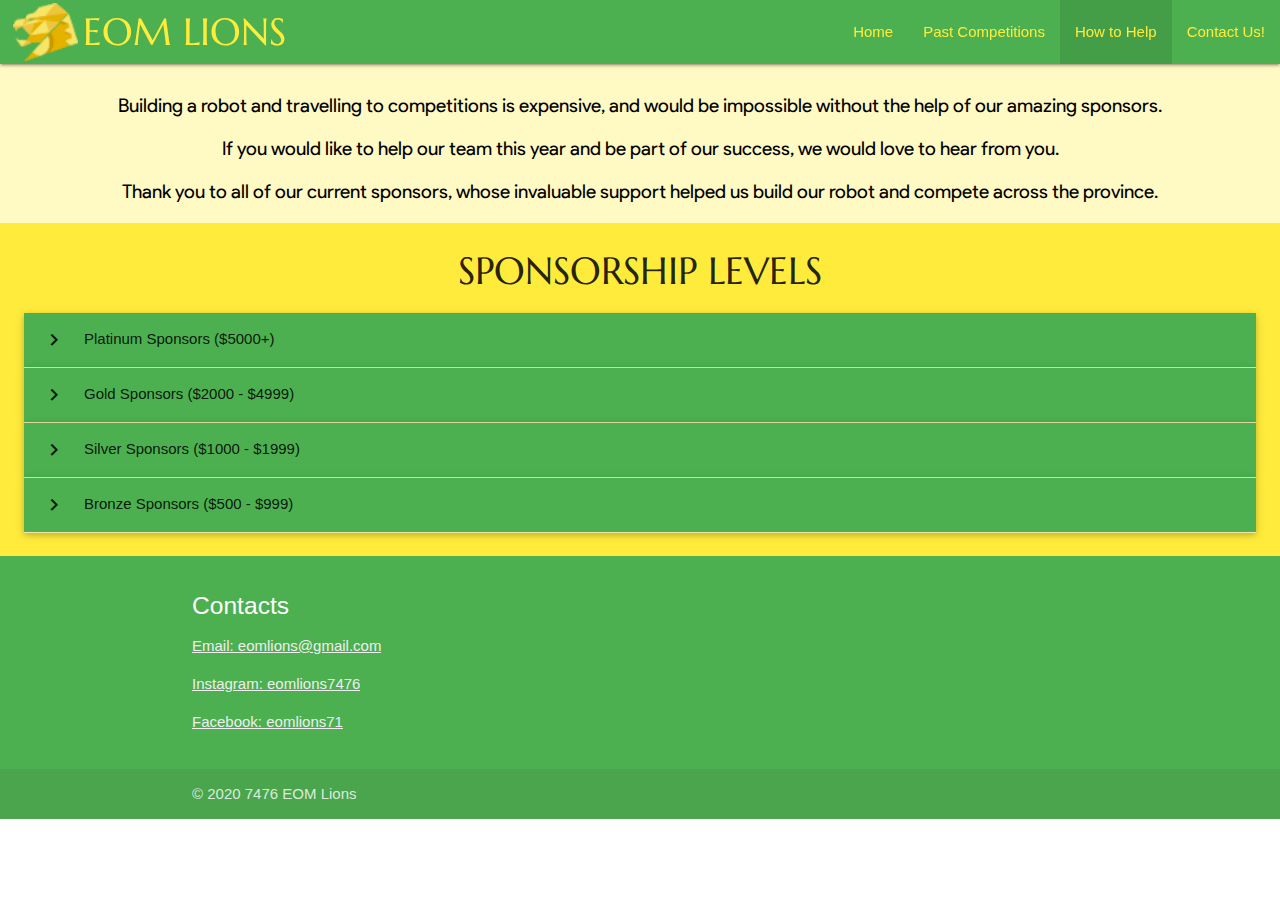
<file: help.html>
<!doctype html>
<head>
    <meta charset="utf-8">
    <meta name="viewport" content="width=device-width, initial-scale=1, shrink-to-fit=no">
    <link rel="icon" href="static/images/7476LionsGold.png">
    <title>7476 EOM Lions</title>
    <link href="https://fonts.googleapis.com/icon?family=Material+Icons" rel="stylesheet">
    <link type="text/css" rel="stylesheet" href="static/css/general.css">
    <link type="text/css" rel="stylesheet" href="static/css/navbar.css">
    <link type="text/css" rel="stylesheet" href="static/css/carousel.css">
    <link type="text/css" rel="stylesheet" href="static/css/help.css">
    <link type="text/css" rel="stylesheet" href="static/css/collapsible.css">
    <link type="text/css" rel="stylesheet" href="static/css/materialize.css"  media="screen,projection">
    <link type="text/css" rel="stylesheet" href="static/css/bootstrap.css">
</head>

<body>
    <div class="yellow">
        <!-- Main Navbar -->
        <div class="navbar-fixed">
            <nav class="green">
                <div class="nav-wrapper">
                    <a href="index.html" class="brand-logo yellow-text">
                        <img id="logo" src="static/images/7476LionsGold.png">
                        <label class="section-header yellow-text brand-name">EOM LIONS</label>
                    </a>
                    <a href="#" data-target="mobile-demo" class="sidenav-trigger"><i class="material-icons">menu</i></a>
                    <ul id="nav-mobile" class="right hide-on-med-and-down">
                        <li><a href="index.html" class="yellow-text">Home</a></li>
                        <li><a href="performance.html" class="yellow-text">Past Competitions</a></li>
                        <li class="active"><a class="yellow-text">How to Help</a></li>
                        <li><a href="#contact" class="yellow-text">Contact Us!</a></li>
                    </ul>
                </div>
            </nav>
        </div>
        <!--Mobile Navbar-->
        <ul class="sidenav green" id="mobile-demo">
            <li><a href="index.html" class="yellow-text">Home</a></li>
            <li><a href="performance.html" class="yellow-text">Past Competitions</a></li>
            <li class="active"><a class="yellow-text">How to Help</a></li>
            <li><a class='dropdown-trigger btn nav-dropdown-trigger green yellow-text' data-target='contact-dropdown'>Contact us!</a>
            <ul id='contact-dropdown' class='dropdown-content green'>
                <li><a class="yellow-text" href="mailto:eomlions@gmail.com?Subject=Contact%207476&Body=Hi EOM Lions!">Email</a></li>
                <li><a class="yellow-text" href="https://www.instagram.com/eomlions7476/">Instagram</a></li>
                <li><a class="yellow-text" href="#https://www.facebook.com/eom.lions.71">Facebook</a></li>
            </ul>
            </li>
            <img id="George" class="responsive-img" src="static/images/George.jpg">
        </ul>
        
        <div class="section yellow lighten-4">
            <label class="body-text sponsors-text">Building a robot and travelling to competitions is expensive, and would be impossible without the help of our amazing sponsors.</label>
            <label class="body-text sponsors-text">If you would like to help our team this year and be part of our success, we would love to hear from you.</label>
            <label class="sponsors-text body-text">Thank you to all of our current sponsors, whose invaluable support helped us build our robot and compete across the province.</label>
        </div>

        <div class="section yellow">
            <h6 class="section-header">SPONSORSHIP LEVELS</h6>
        </div>
        <ul class="collapsible popout sponsor-collapsible" style="display: inline;">
            <li>
                <div class="collapsible-header green"><i class="material-icons">keyboard_arrow_right</i>Platinum Sponsors ($5000+)</div>
                <div class="collapsible-body yellow lighten-4">
                    <div class="valign-wrapper" style="overflow: auto;">
                        <ul class="left-align">
                            <li>- X-large logo displayed on robot</li>
                            <li>- Name, logo and company website link on website</li>
                            <li>- Name on team merchandise (Large)</li>
                            <li>- Name included in team introduction</li>
                            <li>- Name and logo on Sponsor Board at competitions (Large)</li>
                            <li>- Name and logo displayed at outreach events</li>
                        </ul>
                        <img src="static/images/Platinum_Sponsors.png" style="width: 50%; height: auto; float: right;">
                    </div>
                    <a href="mailto:eomlions@gmail.com?Subject=Platinum Sponsorship " class="waves-effect waves-light btn btn-large yellow black-text"> Become a Platinum Sponsor!</a>
                </div>
            </li>
            <li>
                <div class="collapsible-header green"><i class="material-icons">keyboard_arrow_right</i>Gold Sponsors ($2000 - $4999)</div>
                <div class="collapsible-body yellow lighten-4">
                    <div class="valign-wrapper" style="overflow: auto;">
                        <ul class="left-align">
                            <li>- Large logo displayed on robot</li>
                            <li>- Name and logo on website</li>
                            <li>- Name on team merchandise (Medium)</li>
                            <li>- Name and logo on Sponsor Board at competitions</li>
                            <li>- Name and logo displayed at outreach events</li>
                        </ul>
                        <img src="static/images/Gold_Sponsors.png" style="width: 50%; height: auto; float: right;">
                    </div>
                    <a href="mailto:eomlions@gmail.com?Subject=Gold Sponsorship " class="waves-effect waves-light btn btn-large yellow black-text"> Become a Gold Sponsor!</a>
                </div>
            </li>
            <li>
                <div class="collapsible-header green"><i class="material-icons">keyboard_arrow_right</i>Silver Sponsors ($1000 - $1999)</div>
                <div class="collapsible-body yellow lighten-4">
                    <div class="valign-wrapper" style="overflow: auto;">
                        <ul class="left-align">
                            <li>- Name or logo displayed on robot</li>
                            <li>- Logo displayed on website</li>
                            <li>- Name on Sponsor Board at competitions</li>
                        </ul>
                        <img src="static/images/Silver_Sponsors.png" style="width: 50%; height: auto; float: right;">
                    </div>
                    <a href="mailto:eomlions@gmail.com?Subject=Silver Sponsorship " class="waves-effect waves-light btn btn-large yellow black-text"> Become a Silver Sponsor!</a>
                </div>
            </li>
            <li>
                <div class="collapsible-header green"><i class="material-icons">keyboard_arrow_right</i>Bronze Sponsors ($500 - $999)</div>
                <div class="collapsible-body yellow lighten-4">
                    <div class="valign-wrapper" style="overflow: auto;">
                        <ul class="left-align">
                            <li>- Name or logo displayed on robot</li>
                            <li>- Name displayed on website</li>
                            <li>- Name on Sponsor Board at competitions</li>
                            
                        </ul>
                        <img src="static/images/Bronze_Sponsors.png" style="width: 50%; height: auto; float: right;">
                    </div>
                    <a href="mailto:eomlions@gmail.com?Subject=Bronze Sponsorship " class="waves-effect waves-light btn btn-large yellow black-text"> Become a Bronze Sponsor!</a>
                </div>
            </li>
        </ul>
        <footer class="page-footer green
        " id="contact">
            <div class="container">
                <div class="row">
                    <h5 class="white-text">Contacts</h5>
                    <ul>
                        <p><li><a class="footer-links waves-effect waves-light grey-text text-lighten-3" href="mailto:eomlions@gmail.com?Subject=Sponsorship&Body=Hi EOM Lions!">Email: eomlions@gmail.com</a></li></p>
                        <p><li><a class="footer-links waves-effect waves-light grey-text text-lighten-3" target="_blank" href="https://www.instagram.com/eomlions7476/">Instagram: eomlions7476</a></li></p>
                        <p><li><a class="footer-links waves-effect waves-light grey-text text-lighten-3" target="_blank" href="https://www.facebook.com/eom.lions.71">Facebook: eomlions71</a></li></p>
                    </ul>
                </div>
            </div>
            <div class="footer-copyright">
                <div class="container">
                © 2020 7476 EOM Lions
                </div>
            </div>
        </footer>
    </div>

    <!--Scripts-->
    <script src="https://code.jquery.com/jquery-3.4.1.slim.min.js" integrity="sha384-J6qa4849blE2+poT4WnyKhv5vZF5SrPo0iEjwBvKU7imGFAV0wwj1yYfoRSJoZ+n" crossorigin="anonymous"></script>
    <script src="https://cdn.jsdelivr.net/npm/popper.js@1.16.0/dist/umd/popper.min.js" integrity="sha384-Q6E9RHvbIyZFJoft+2mJbHaEWldlvI9IOYy5n3zV9zzTtmI3UksdQRVvoxMfooAo" crossorigin="anonymous"></script>
    <script type="text/javascript" src="static/js/materialize.js"></script>
    <script type="text/javascript" src="static/js/init.js"></script>
    <script type="text/javascript" src="static/js/bootstrap.js"></script>
</body>
</file>
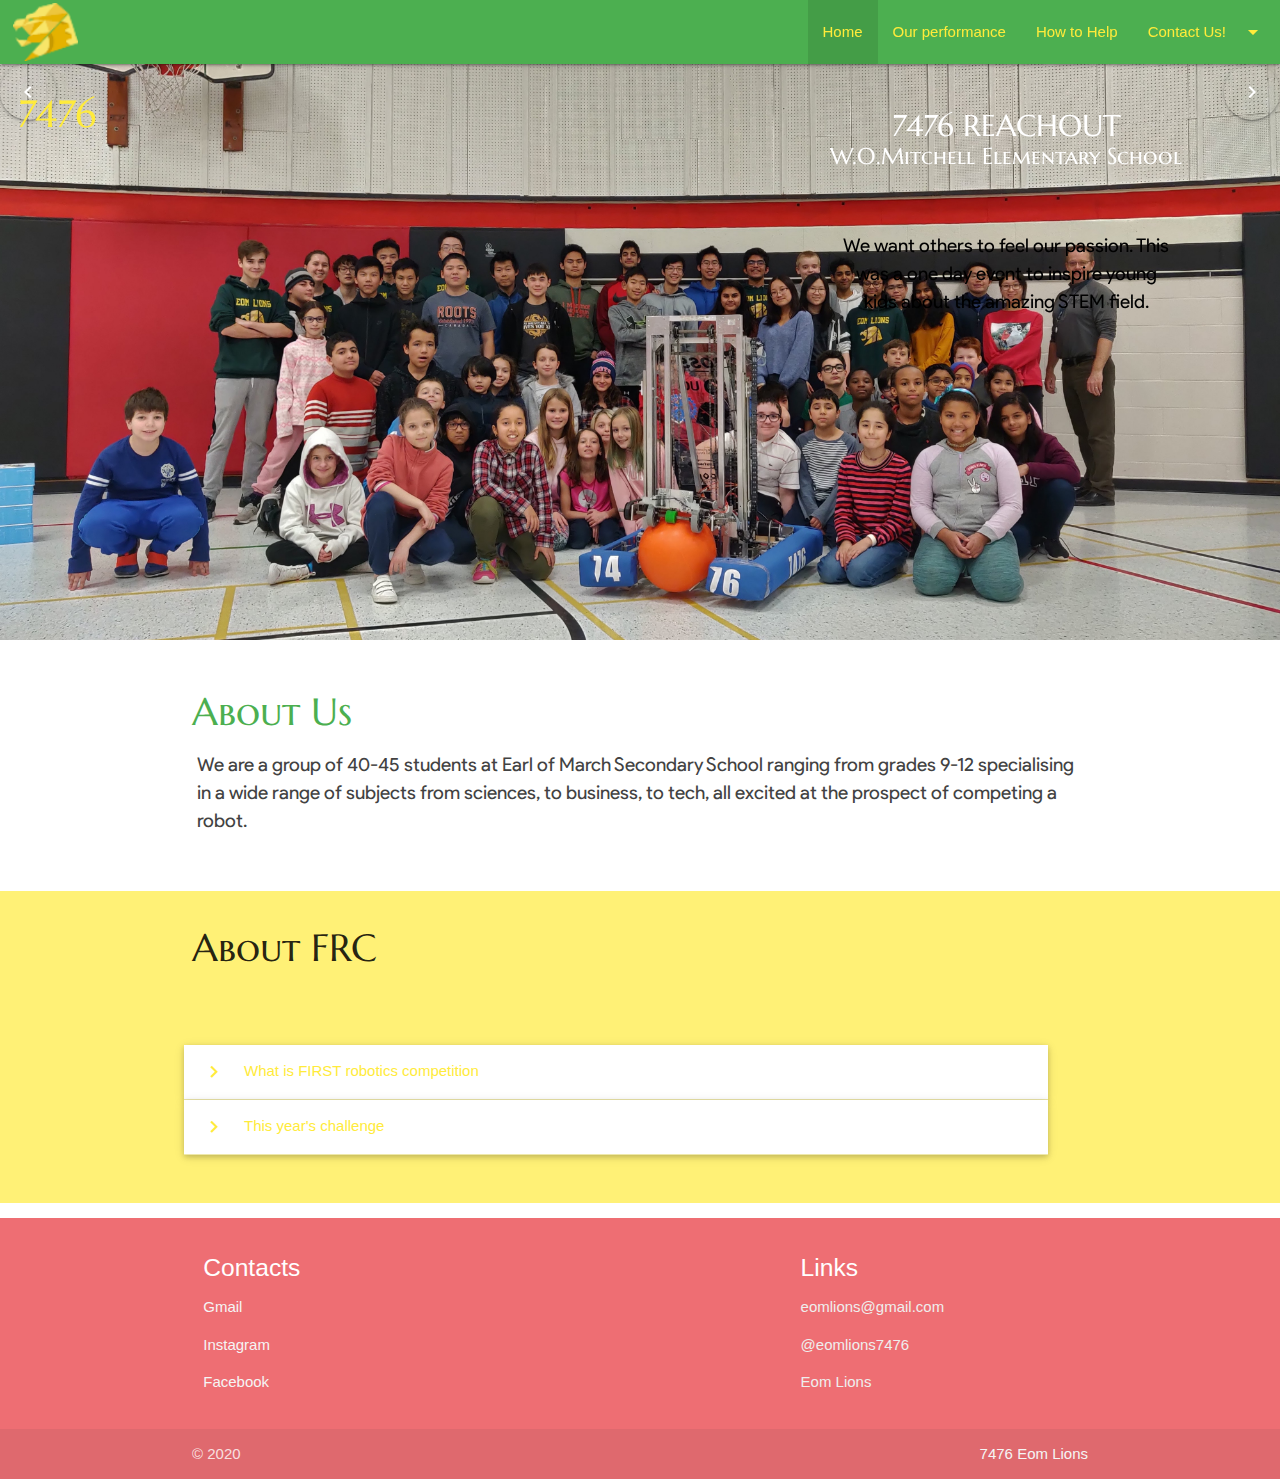
<file: home.html>
<!DOCTYPE html>
<head>
    <title>7476 EOM Lions</title>
    <link href="https://fonts.googleapis.com/icon?family=Material+Icons" rel="stylesheet">
    <link type="text/css" rel="stylesheet" href="static/css/materialize.min.css"  media="screen,projection">
    <link type="text/css" rel="stylesheet" href="static/css/general.css">
    <link type="text/css" rel="stylesheet" href="static/css/navbar.css">
    <link type="text/css" rel="stylesheet" href="static/css/carousel.css">
    <link type="text/css" rel="stylesheet" href="static/css/collapsible.css">
</head>

<body onload="startAutoslide()">
    <div>
        <!-- Dropdown Structure -->
        <ul id="contact-dropdown" class="dropdown-content">
            <li class="green"><a target="_blank" href="https://www.instagram.com/eomlions7476/" class="yellow-text">Instagram</a></li>
            <li class="green"><a href="email.html" class="yellow-text">Email</a></li>
        </ul>
        <!-- Main Navbar -->
        <div class="navbar-fixed">
            <nav class="green">
                <div class="nav-wrapper">
                    <a href="home.html" class="brand-logo yellow-text">
                        <img id="logo" src="static/images/7476LionsGold.png">
                        <div id="name-wrapper">
                            <label class="section-header yellow-text brand-name">7476</label>
                        </div>
                    </a>
                    <a href="#" data-target="mobile-demo" class="sidenav-trigger"><i class="material-icons">menu</i></a>
                    <ul id="nav-mobile" class="right hide-on-med-and-down">
                        <li class="active"><a class="yellow-text">Home</a></li>
                        <li><a href="performance.html" class="yellow-text">Our performance</a></li>
                        <li><a href="help.html" class="yellow-text">How to Help</a></li>
                        <li><a class="dropdown-trigger yellow-text nav-dropdown-trigger" data-target="contact-dropdown">Contact Us!<i class="material-icons right">arrow_drop_down</i></a></li>
                    </ul>
                </div>
            </nav>
        </div>
        <!--Mobile Navbar-->
        <ul class="sidenav" id="mobile-demo">
            <li><a>Home</a></li>
            <li><a href="performance.html">Our performance</a></li>
            <li><a href="help.html">How to Help</a></li>
            <li><a href="contact.html">Contact Us!</a></li>
        </ul>

        <!--Slideshow-->
        <div class="carousel carousel-slider">
            <div class="left valign-wrapper sliders">
                <a id="left-slider" class="btn-floating btn-large btn-sliders waves-effect waves-light N/A transparent" onclick="slide(-1)"><i class="material-icons">chevron_left</i></a>
            </div>
            <div class="right valign-wrapper sliders">
                <a id="right-slider" class="btn-floating btn-large btn-sliders waves-effect waves-light N/A transparent" onclick="slide(1)"><i class="material-icons">chevron_right</i></a>
            </div>
            <div class="carousel-item select-disable" data-index="0">
                <img src="static/images/slide1.jpg">
                <div class="staggered-list right-staggered-list">
                    <ul class="valign-wrapper">
                        <div>
                            <li class="caption-title"><div class="valign-wrapper text-wrapper"><p class="title-text">7476 REACHOUT</p></div></li>
                        </div>
                        <div>
                            <li class="caption-subject"><div class="valign-wrapper text-wrapper"><p class="subject-text">W.O.Mitchell Elementary School</p></div></li>
                        </div>
                        <div>
                            <li class="caption-body"><div class="valign-wrapper text-wrapper"><p class="body-text">We want others to feel our passion. This was a one day event to inspire young kids about the amazing STEM field.</p></div></li>
                        </div>
                    </ul>
                </div>
            </div>
            <div class="carousel-item select-disable" data-index="1">
                <img src="static/images/slide2.jpg">
                <div class="staggered-list right-staggered-list">
                    <ul class="valign-wrapper">
                        <div>
                            <li class="caption-title"><div class="valign-wrapper text-wrapper"><p class="title-text">Working Away!</p></div></li>
                        </div>
                        <div>
                            <li class="caption-subject"><div class="valign-wrapper text-wrapper"><p class="subject-text">Featuring the vision team</p></div></li>
                        </div>
                        <div>
                            <li class="caption-body"><div class="valign-wrapper text-wrapper"><p class="body-text">Our passionate team is making great progress on the robot! This is our vision team working with a limelight.</p></div></li>
                        </div>
                    </ul>
                </div>
            </div>
            <div class="carousel-item" data-index="2">
                <img src="static/images/slide3.jpg">
                <div class="staggered-list right-staggered-list">
                    <ul class="valign-wrapper">
                        <div>
                            <li class="caption-title"><div class="valign-wrapper text-wrapper"><p class="title-text">Rookie of the year 2019!</p></div></li>
                        </div>
                        <div>
                            <li class="caption-subject"><div class="valign-wrapper text-wrapper"><p class="subject-text">North Bay District Event</p></div></li>
                        </div>
                        <div>
                            <li class="caption-body"><div class="valign-wrapper text-wrapper"><p class="body-text">We are proud of making provincials last year and we are aiming for no less this year!</p></div></li>
                        </div>
                    </ul>
                </div>
            </div>
        </div>
        <div class="section white">
            <div class="row container">
                <h2 class="header section-header green-text">About Us</h2>
                <p class="grey-text text-darken-3 lighten-3 body-text">We are a group of 40-45 students at Earl of March Secondary School ranging from grades 9-12 specialising in a wide range of subjects from sciences, to business, to tech, all excited at the prospect of competing a robot.</p>
            </div>
        </div>
        <div class="yellow lighten-2 center-align">
            <div class="container center-align valign-wrapper">
                <h2 class="header section-header">About FRC</h2>
            </div>
            <div style="width: 75%; margin: auto;">
                <ul class="collapsible popout">
                    <li>
                        <div class="collapsible-header yellow-text"><i class="material-icons">keyboard_arrow_right</i>What is FIRST robotics competition</div>
                        <div class="collapsible-body center-align"><iframe src="https://www.youtube.com/embed/wSA6InzFAZE" allowfullscreen></iframe></div>
                    </li>
                    <li>
                        <div class="collapsible-header yellow-text"><i class="material-icons">keyboard_arrow_right</i>This year's challenge</div>
                        <div class="collapsible-body center-align"><iframe src="https://www.youtube.com/embed/gmiYWTmFRVE" allowfullscreen></iframe></div>
                    </li>
                </ul>
            </div>
        </div>
         <footer class="page-footer">
            <div class="container">
              <div class="row">
                <div class="col l6 s12">
                  <h5 class="white-text">Contacts</h5>
                  <p class="grey-text text-lighten-4">Gmail</p>
                  <p class="grey-text text-lighten-4">Instagram</p>
                  <p class="grey-text text-lighten-4">Facebook</p>
                </div>
                <div class="col l4 offset-l2 s12">
                  <h5 class="white-text">Links</h5>
                  <ul>
                    <p><li><a class="grey-text text-lighten-3" href="mailto:fredliu876@gmail.com?Subject=Contact%207476&Body=Hi EOM Lions!">eomlions@gmail.com</a></li></p>
                    <p><li><a class="grey-text text-lighten-3" href="https://www.instagram.com/eomlions7476/">@eomlions7476</a></li></p>
                    <p><li><a class="grey-text text-lighten-3" href="https://www.facebook.com/eom.lions.71">Eom Lions</a></li></p>
                  </ul>
                </div>
              </div>
            </div>
            <div class="footer-copyright">
              <div class="container">
              © 2020 
              <a class="grey-text text-lighten-4 right" href="#!">7476 Eom Lions</a>
              </div>
            </div>
          </footer>
    </div>
    
    <!--Scripts-->
    <script type="text/javascript" src="static/js/materialize.min.js"></script>
    <script type="text/javascript" src="static/js/init.js"></script>
    <script type="text/javascript" src="static/js/carouselScripts.js"></script>
    <script>
        let numSlides = 3
    </script>
</body>
</file>
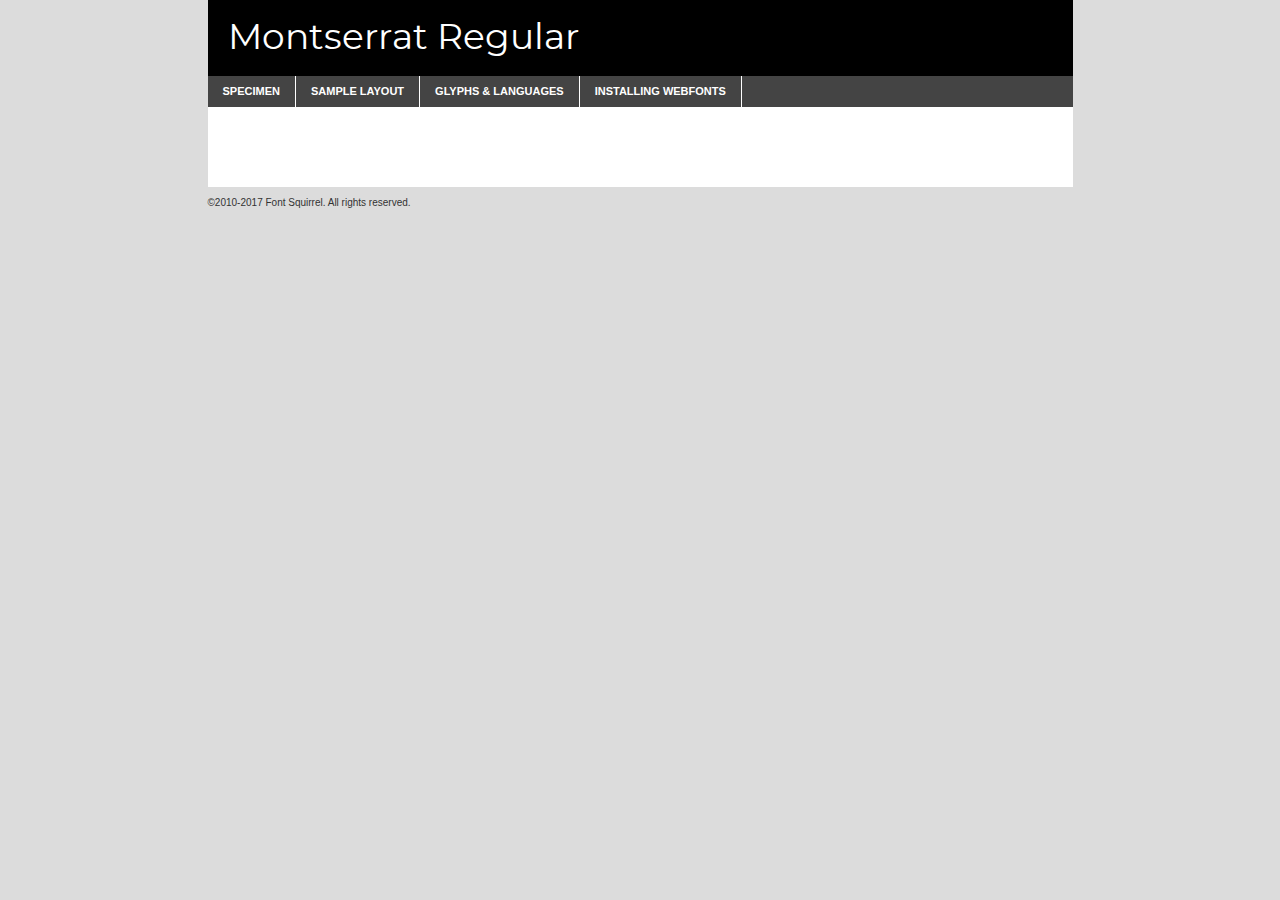
<file: Fonts/webfontkit-20191031-071153/montserrat-regular-demo.html>
<!DOCTYPE html PUBLIC "-//W3C//DTD XHTML 1.0 Transitional//EN"
	"http://www.w3.org/TR/xhtml1/DTD/xhtml1-transitional.dtd">

<html xmlns="http://www.w3.org/1999/xhtml" xml:lang="en" lang="en">
<head>
	<meta http-equiv="Content-Type" content="text/html; charset=utf-8" />
	<script src="http://ajax.googleapis.com/ajax/libs/jquery/1.7.2/jquery.min.js" type="text/javascript" charset="utf-8"></script>
	<script type="text/javascript">
	(function($){$.fn.easyTabs=function(option){var param=jQuery.extend({fadeSpeed:"fast",defaultContent:1,activeClass:'active'},option);$(this).each(function(){var thisId="#"+this.id;if(param.defaultContent==''){param.defaultContent=1;}
	if(typeof param.defaultContent=="number")
	{var defaultTab=$(thisId+" .tabs li:eq("+(param.defaultContent-1)+") a").attr('href').substr(1);}else{var defaultTab=param.defaultContent;}
	$(thisId+" .tabs li a").each(function(){var tabToHide=$(this).attr('href').substr(1);$("#"+tabToHide).addClass('easytabs-tab-content');});hideAll();changeContent(defaultTab);function hideAll(){$(thisId+" .easytabs-tab-content").hide();}
	function changeContent(tabId){hideAll();$(thisId+" .tabs li").removeClass(param.activeClass);$(thisId+" .tabs li a[href=#"+tabId+"]").closest('li').addClass(param.activeClass);if(param.fadeSpeed!="none")
	{$(thisId+" #"+tabId).fadeIn(param.fadeSpeed);}else{$(thisId+" #"+tabId).show();}}
	$(thisId+" .tabs li").click(function(){var tabId=$(this).find('a').attr('href').substr(1);changeContent(tabId);return false;});});}})(jQuery);
	</script>
	<link rel="stylesheet" href="specimen_files/specimen_stylesheet.css" type="text/css" charset="utf-8" />
	<link rel="stylesheet" href="stylesheet.css" type="text/css" charset="utf-8" />

	<style type="text/css">
					body{
				font-family: 'montserratregular';
							}
		</style>

	<title>Montserrat Regular Specimen</title>
	
	
	<script type="text/javascript" charset="utf-8">
		$(document).ready(function() {
			$('#container').easyTabs({defaultContent:1});
		});
	</script>
</head>

<body>
<div id="container">
	<div id="header">
		Montserrat Regular	</div>
	<ul class="tabs">
		<li><a href="#specimen">Specimen</a></li>
		<li><a href="#layout">Sample Layout</a></li>
				<li><a href="#glyphs">Glyphs &amp; Languages</a></li>
		<li><a href="#installing">Installing Webfonts</a></li>
		
	</ul>
	
	<div id="main_content">

		
			<div id="specimen">
		
				<div class="section">
					<div class="grid12 firstcol">
						<div class="huge">AaBb</div>
					</div>
				</div>
		
				<div class="section">
					<div class="glyph_range">A&#x200B;B&#x200b;C&#x200b;D&#x200b;E&#x200b;F&#x200b;G&#x200b;H&#x200b;I&#x200b;J&#x200b;K&#x200b;L&#x200b;M&#x200b;N&#x200b;O&#x200b;P&#x200b;Q&#x200b;R&#x200b;S&#x200b;T&#x200b;U&#x200b;V&#x200b;W&#x200b;X&#x200b;Y&#x200b;Z&#x200b;a&#x200b;b&#x200b;c&#x200b;d&#x200b;e&#x200b;f&#x200b;g&#x200b;h&#x200b;i&#x200b;j&#x200b;k&#x200b;l&#x200b;m&#x200b;n&#x200b;o&#x200b;p&#x200b;q&#x200b;r&#x200b;s&#x200b;t&#x200b;u&#x200b;v&#x200b;w&#x200b;x&#x200b;y&#x200b;z&#x200b;1&#x200b;2&#x200b;3&#x200b;4&#x200b;5&#x200b;6&#x200b;7&#x200b;8&#x200b;9&#x200b;0&#x200b;&amp;&#x200b;.&#x200b;,&#x200b;?&#x200b;!&#x200b;&#64;&#x200b;(&#x200b;)&#x200b;#&#x200b;$&#x200b;%&#x200b;*&#x200b;+&#x200b;-&#x200b;=&#x200b;:&#x200b;;</div>
				</div>
				<div class="section">
					<div class="grid12 firstcol">
						<table class="sample_table">
							<tr><td>10</td><td class="size10">abcdefghijklmnopqrstuvwxyzABCDEFGHIJKLMNOPQRSTUVWXYZ0123456789abcdefghijklmnopqrstuvwxyzABCDEFGHIJKLMNOPQRSTUVWXYZ0123456789abcdefghijklmnopqrstuvwxyzABCDEFGHIJKLMNOPQRSTUVWXYZ</td></tr>
							<tr><td>11</td><td class="size11">abcdefghijklmnopqrstuvwxyzABCDEFGHIJKLMNOPQRSTUVWXYZ0123456789abcdefghijklmnopqrstuvwxyzABCDEFGHIJKLMNOPQRSTUVWXYZ0123456789abcdefghijklmnopqrstuvwxyzABCDEFGHIJKLMNOPQRSTUVWXYZ</td></tr>
							<tr><td>12</td><td class="size12">abcdefghijklmnopqrstuvwxyzABCDEFGHIJKLMNOPQRSTUVWXYZ0123456789abcdefghijklmnopqrstuvwxyzABCDEFGHIJKLMNOPQRSTUVWXYZ0123456789abcdefghijklmnopqrstuvwxyzABCDEFGHIJKLMNOPQRSTUVWXYZ</td></tr>
							<tr><td>13</td><td class="size13">abcdefghijklmnopqrstuvwxyzABCDEFGHIJKLMNOPQRSTUVWXYZ0123456789abcdefghijklmnopqrstuvwxyzABCDEFGHIJKLMNOPQRSTUVWXYZ0123456789abcdefghijklmnopqrstuvwxyzABCDEFGHIJKLMNOPQRSTUVWXYZ</td></tr>
							<tr><td>14</td><td class="size14">abcdefghijklmnopqrstuvwxyzABCDEFGHIJKLMNOPQRSTUVWXYZ0123456789abcdefghijklmnopqrstuvwxyzABCDEFGHIJKLMNOPQRSTUVWXYZ0123456789abcdefghijklmnopqrstuvwxyzABCDEFGHIJKLMNOPQRSTUVWXYZ</td></tr>
							<tr><td>16</td><td class="size16">abcdefghijklmnopqrstuvwxyzABCDEFGHIJKLMNOPQRSTUVWXYZ0123456789abcdefghijklmnopqrstuvwxyzABCDEFGHIJKLMNOPQRSTUVWXYZ</td></tr>
							<tr><td>18</td><td class="size18">abcdefghijklmnopqrstuvwxyzABCDEFGHIJKLMNOPQRSTUVWXYZ0123456789abcdefghijklmnopqrstuvwxyzABCDEFGHIJKLMNOPQRSTUVWXYZ</td></tr>
							<tr><td>20</td><td class="size20">abcdefghijklmnopqrstuvwxyzABCDEFGHIJKLMNOPQRSTUVWXYZ0123456789abcdefghijklmnopqrstuvwxyzABCDEFGHIJKLMNOPQRSTUVWXYZ</td></tr>
							<tr><td>24</td><td class="size24">abcdefghijklmnopqrstuvwxyzABCDEFGHIJKLMNOPQRSTUVWXYZ0123456789abcdefghijklmnopqrstuvwxyzABCDEFGHIJKLMNOPQRSTUVWXYZ</td></tr>
							<tr><td>30</td><td class="size30">abcdefghijklmnopqrstuvwxyzABCDEFGHIJKLMNOPQRSTUVWXYZ0123456789abcdefghijklmnopqrstuvwxyzABCDEFGHIJKLMNOPQRSTUVWXYZ</td></tr>
							<tr><td>36</td><td class="size36">abcdefghijklmnopqrstuvwxyzABCDEFGHIJKLMNOPQRSTUVWXYZ0123456789abcdefghijklmnopqrstuvwxyzABCDEFGHIJKLMNOPQRSTUVWXYZ</td></tr>
							<tr><td>48</td><td class="size48">abcdefghijklmnopqrstuvwxyzABCDEFGHIJKLMNOPQRSTUVWXYZ0123456789abcdefghijklmnopqrstuvwxyzABCDEFGHIJKLMNOPQRSTUVWXYZ</td></tr>
							<tr><td>60</td><td class="size60">abcdefghijklmnopqrstuvwxyzABCDEFGHIJKLMNOPQRSTUVWXYZ0123456789abcdefghijklmnopqrstuvwxyzABCDEFGHIJKLMNOPQRSTUVWXYZ</td></tr>
							<tr><td>72</td><td class="size72">abcdefghijklmnopqrstuvwxyzABCDEFGHIJKLMNOPQRSTUVWXYZ0123456789abcdefghijklmnopqrstuvwxyzABCDEFGHIJKLMNOPQRSTUVWXYZ</td></tr>
							<tr><td>90</td><td class="size90">abcdefghijklmnopqrstuvwxyzABCDEFGHIJKLMNOPQRSTUVWXYZ0123456789abcdefghijklmnopqrstuvwxyzABCDEFGHIJKLMNOPQRSTUVWXYZ</td></tr>
						</table>
				
					</div>
			
				</div>
		
		
		
								<div class="section" id="bodycomparison">


										<div id="xheight">
				<div class="fontbody">&#x25FC;&#x25FC;&#x25FC;&#x25FC;&#x25FC;&#x25FC;&#x25FC;&#x25FC;&#x25FC;&#x25FC;&#x25FC;&#x25FC;&#x25FC;&#x25FC;&#x25FC;&#x25FC;&#x25FC;&#x25FC;&#x25FC;&#x25FC;&#x25FC;&#x25FC;&#x25FC;&#x25FC;&#x25FC;&#x25FC;&#x25FC;&#x25FC;&#x25FC;&#x25FC;&#x25FC;&#x25FC;&#x25FC;&#x25FC;&#x25FC;&#x25FC;&#x25FC;&#x25FC;&#x25FC;&#x25FC;&#x25FC;&#x25FC;&#x25FC;&#x25FC;&#x25FC;&#x25FC;&#x25FC;&#x25FC;&#x25FC;&#x25FC;&#x25FC;&#x25FC;&#x25FC;&#x25FC;&#x25FC;&#x25FC;&#x25FC;&#x25FC;&#x25FC;&#x25FC;&#x25FC;&#x25FC;&#x25FC;&#x25FC;&#x25FC;&#x25FC;&#x25FC;&#x25FC;&#x25FC;&#x25FC;&#x25FC;&#x25FC;&#x25FC;&#x25FC;&#x25FC;&#x25FC;&#x25FC;&#x25FC;&#x25FC;&#x25FC;&#x25FC;&#x25FC;&#x25FC;&#x25FC;&#x25FC;&#x25FC;&#x25FC;&#x25FC;&#x25FC;&#x25FC;&#x25FC;&#x25FC;&#x25FC;&#x25FC;&#x25FC;&#x25FC;&#x25FC;&#x25FC;&#x25FC;body</div><div class="arialbody">body</div><div class="verdanabody">body</div><div class="georgiabody">body</div></div>
										<div class="fontbody" style="z-index:1">
											body<span>Montserrat Regular</span>
										</div>
										<div class="arialbody" style="z-index:1">
											body<span>Arial</span>
										</div>
										<div class="verdanabody" style="z-index:1">
											body<span>Verdana</span>
										</div>
										<div class="georgiabody" style="z-index:1">
											body<span>Georgia</span>
										</div>



								</div>
		
		
				<div class="section psample psample_row1" id="">
					
					<div class="grid2 firstcol">
						<p class="size10"><span>10.</span>Aenean lacinia bibendum nulla sed consectetur. Fusce dapibus, tellus ac cursus commodo, tortor mauris condimentum nibh, ut fermentum massa justo sit amet risus. Nullam id dolor id nibh ultricies vehicula ut id elit. Cum sociis natoque penatibus et magnis dis parturient montes, nascetur ridiculus mus. Nulla vitae elit libero, a pharetra augue.</p>
			
					</div>
					<div class="grid3">
						<p class="size11"><span>11.</span>Aenean lacinia bibendum nulla sed consectetur. Fusce dapibus, tellus ac cursus commodo, tortor mauris condimentum nibh, ut fermentum massa justo sit amet risus. Nullam id dolor id nibh ultricies vehicula ut id elit. Cum sociis natoque penatibus et magnis dis parturient montes, nascetur ridiculus mus. Nulla vitae elit libero, a pharetra augue.</p>
			
					</div>
					<div class="grid3">
						<p class="size12"><span>12.</span>Aenean lacinia bibendum nulla sed consectetur. Fusce dapibus, tellus ac cursus commodo, tortor mauris condimentum nibh, ut fermentum massa justo sit amet risus. Nullam id dolor id nibh ultricies vehicula ut id elit. Cum sociis natoque penatibus et magnis dis parturient montes, nascetur ridiculus mus. Nulla vitae elit libero, a pharetra augue.</p>
			
					</div>
					<div class="grid4">
						<p class="size13"><span>13.</span>Aenean lacinia bibendum nulla sed consectetur. Fusce dapibus, tellus ac cursus commodo, tortor mauris condimentum nibh, ut fermentum massa justo sit amet risus. Nullam id dolor id nibh ultricies vehicula ut id elit. Cum sociis natoque penatibus et magnis dis parturient montes, nascetur ridiculus mus. Nulla vitae elit libero, a pharetra augue.</p>
			
					</div>
					<div class="white_blend"></div>
					
				</div>
				<div class="section psample psample_row2" id="">
					<div class="grid3 firstcol">
						<p class="size14"><span>14.</span>Aenean lacinia bibendum nulla sed consectetur. Fusce dapibus, tellus ac cursus commodo, tortor mauris condimentum nibh, ut fermentum massa justo sit amet risus. Nullam id dolor id nibh ultricies vehicula ut id elit. Cum sociis natoque penatibus et magnis dis parturient montes, nascetur ridiculus mus. Nulla vitae elit libero, a pharetra augue.</p>
			
					</div>
					<div class="grid4">
						<p class="size16"><span>16.</span>Aenean lacinia bibendum nulla sed consectetur. Fusce dapibus, tellus ac cursus commodo, tortor mauris condimentum nibh, ut fermentum massa justo sit amet risus. Nullam id dolor id nibh ultricies vehicula ut id elit. Cum sociis natoque penatibus et magnis dis parturient montes, nascetur ridiculus mus. Nulla vitae elit libero, a pharetra augue.</p>
			
					</div>
					<div class="grid5">
						<p class="size18"><span>18.</span>Aenean lacinia bibendum nulla sed consectetur. Fusce dapibus, tellus ac cursus commodo, tortor mauris condimentum nibh, ut fermentum massa justo sit amet risus. Nullam id dolor id nibh ultricies vehicula ut id elit. Cum sociis natoque penatibus et magnis dis parturient montes, nascetur ridiculus mus. Nulla vitae elit libero, a pharetra augue.</p>
			
					</div>

					<div class="white_blend"></div>

				</div>
				
				<div class="section psample psample_row3" id="">
					<div class="grid5 firstcol">
						<p class="size20"><span>20.</span>Aenean lacinia bibendum nulla sed consectetur. Fusce dapibus, tellus ac cursus commodo, tortor mauris condimentum nibh, ut fermentum massa justo sit amet risus. Nullam id dolor id nibh ultricies vehicula ut id elit. Cum sociis natoque penatibus et magnis dis parturient montes, nascetur ridiculus mus. Nulla vitae elit libero, a pharetra augue.</p>
					</div>
					<div class="grid7">
						<p class="size24"><span>24.</span>Aenean lacinia bibendum nulla sed consectetur. Fusce dapibus, tellus ac cursus commodo, tortor mauris condimentum nibh, ut fermentum massa justo sit amet risus. Nullam id dolor id nibh ultricies vehicula ut id elit. Cum sociis natoque penatibus et magnis dis parturient montes, nascetur ridiculus mus. Nulla vitae elit libero, a pharetra augue.</p>
					</div>
					
					<div class="white_blend"></div>
					
				</div>
				
				<div class="section psample psample_row4" id="">
					<div class="grid12 firstcol">
						<p class="size30"><span>30.</span>Aenean lacinia bibendum nulla sed consectetur. Fusce dapibus, tellus ac cursus commodo, tortor mauris condimentum nibh, ut fermentum massa justo sit amet risus. Nullam id dolor id nibh ultricies vehicula ut id elit. Cum sociis natoque penatibus et magnis dis parturient montes, nascetur ridiculus mus. Nulla vitae elit libero, a pharetra augue.</p>
					</div>
					<div class="white_blend"></div>
					
				</div>
				
				
				
				<div class="section psample psample_row1 fullreverse">
					<div class="grid2 firstcol">
						<p class="size10"><span>10.</span>Aenean lacinia bibendum nulla sed consectetur. Fusce dapibus, tellus ac cursus commodo, tortor mauris condimentum nibh, ut fermentum massa justo sit amet risus. Nullam id dolor id nibh ultricies vehicula ut id elit. Cum sociis natoque penatibus et magnis dis parturient montes, nascetur ridiculus mus. Nulla vitae elit libero, a pharetra augue.</p>
			
					</div>
					<div class="grid3">
						<p class="size11"><span>11.</span>Aenean lacinia bibendum nulla sed consectetur. Fusce dapibus, tellus ac cursus commodo, tortor mauris condimentum nibh, ut fermentum massa justo sit amet risus. Nullam id dolor id nibh ultricies vehicula ut id elit. Cum sociis natoque penatibus et magnis dis parturient montes, nascetur ridiculus mus. Nulla vitae elit libero, a pharetra augue.</p>
			
					</div>
					<div class="grid3">
						<p class="size12"><span>12.</span>Aenean lacinia bibendum nulla sed consectetur. Fusce dapibus, tellus ac cursus commodo, tortor mauris condimentum nibh, ut fermentum massa justo sit amet risus. Nullam id dolor id nibh ultricies vehicula ut id elit. Cum sociis natoque penatibus et magnis dis parturient montes, nascetur ridiculus mus. Nulla vitae elit libero, a pharetra augue.</p>
			
					</div>
					<div class="grid4">
						<p class="size13"><span>13.</span>Aenean lacinia bibendum nulla sed consectetur. Fusce dapibus, tellus ac cursus commodo, tortor mauris condimentum nibh, ut fermentum massa justo sit amet risus. Nullam id dolor id nibh ultricies vehicula ut id elit. Cum sociis natoque penatibus et magnis dis parturient montes, nascetur ridiculus mus. Nulla vitae elit libero, a pharetra augue.</p>
			
					</div>
					<div class="black_blend"></div>
					
				</div>
				
				<div class="section psample psample_row2 fullreverse">
					<div class="grid3 firstcol">
						<p class="size14"><span>14.</span>Aenean lacinia bibendum nulla sed consectetur. Fusce dapibus, tellus ac cursus commodo, tortor mauris condimentum nibh, ut fermentum massa justo sit amet risus. Nullam id dolor id nibh ultricies vehicula ut id elit. Cum sociis natoque penatibus et magnis dis parturient montes, nascetur ridiculus mus. Nulla vitae elit libero, a pharetra augue.</p>
			
					</div>
					<div class="grid4">
						<p class="size16"><span>16.</span>Aenean lacinia bibendum nulla sed consectetur. Fusce dapibus, tellus ac cursus commodo, tortor mauris condimentum nibh, ut fermentum massa justo sit amet risus. Nullam id dolor id nibh ultricies vehicula ut id elit. Cum sociis natoque penatibus et magnis dis parturient montes, nascetur ridiculus mus. Nulla vitae elit libero, a pharetra augue.</p>
			
					</div>
					<div class="grid5">
						<p class="size18"><span>18.</span>Aenean lacinia bibendum nulla sed consectetur. Fusce dapibus, tellus ac cursus commodo, tortor mauris condimentum nibh, ut fermentum massa justo sit amet risus. Nullam id dolor id nibh ultricies vehicula ut id elit. Cum sociis natoque penatibus et magnis dis parturient montes, nascetur ridiculus mus. Nulla vitae elit libero, a pharetra augue.</p>
			
					</div>
					<div class="black_blend"></div>

				</div>
				
				<div class="section psample fullreverse psample_row3" id="">
					<div class="grid5 firstcol">
						<p class="size20"><span>20.</span>Aenean lacinia bibendum nulla sed consectetur. Fusce dapibus, tellus ac cursus commodo, tortor mauris condimentum nibh, ut fermentum massa justo sit amet risus. Nullam id dolor id nibh ultricies vehicula ut id elit. Cum sociis natoque penatibus et magnis dis parturient montes, nascetur ridiculus mus. Nulla vitae elit libero, a pharetra augue.</p>
					</div>
					<div class="grid7">
						<p class="size24"><span>24.</span>Aenean lacinia bibendum nulla sed consectetur. Fusce dapibus, tellus ac cursus commodo, tortor mauris condimentum nibh, ut fermentum massa justo sit amet risus. Nullam id dolor id nibh ultricies vehicula ut id elit. Cum sociis natoque penatibus et magnis dis parturient montes, nascetur ridiculus mus. Nulla vitae elit libero, a pharetra augue.</p>
					</div>
					
					<div class="black_blend"></div>
					
				</div>
				
				<div class="section psample fullreverse psample_row4" id="" style="border-bottom: 20px #000 solid;">
					<div class="grid12 firstcol">
						<p class="size30"><span>30.</span>Aenean lacinia bibendum nulla sed consectetur. Fusce dapibus, tellus ac cursus commodo, tortor mauris condimentum nibh, ut fermentum massa justo sit amet risus. Nullam id dolor id nibh ultricies vehicula ut id elit. Cum sociis natoque penatibus et magnis dis parturient montes, nascetur ridiculus mus. Nulla vitae elit libero, a pharetra augue.</p>
					</div>
					<div class="black_blend"></div>
					
				</div>
				
				
				
				
			</div>
			
			<div id="layout">
				
				<div class="section">
					
					<div class="grid12 firstcol">
						<h1>Lorem Ipsum Dolor</h1>
						<h2>Etiam porta sem malesuada magna mollis euismod</h2>
						
						<p class="byline">By <a href="#link">Aenean Lacinia</a></p>
					</div>
				</div>
				<div class="section">
					<div class="grid8 firstcol">
						<p class="large">Donec sed odio dui. Morbi leo risus, porta ac consectetur ac, vestibulum at eros. Fusce dapibus, tellus ac cursus commodo, tortor mauris condimentum nibh, ut fermentum massa justo sit amet risus. </p>

						
						<h3>Pellentesque ornare sem</h3>

						<p>Maecenas sed diam eget risus varius blandit sit amet non magna. Maecenas faucibus mollis interdum. Donec ullamcorper nulla non metus auctor fringilla. Nullam id dolor id nibh ultricies vehicula ut id elit. Nullam id dolor id nibh ultricies vehicula ut id elit. </p>

						<p>Aenean eu leo quam. Pellentesque ornare sem lacinia quam venenatis vestibulum. Lorem ipsum dolor sit amet, consectetur adipiscing elit. Cum sociis natoque penatibus et magnis dis parturient montes, nascetur ridiculus mus. </p>

						<p>Nulla vitae elit libero, a pharetra augue. Praesent commodo cursus magna, vel scelerisque nisl consectetur et. Aenean lacinia bibendum nulla sed consectetur. </p>

						<p>Nullam quis risus eget urna mollis ornare vel eu leo. Nullam quis risus eget urna mollis ornare vel eu leo. Maecenas sed diam eget risus varius blandit sit amet non magna. Donec ullamcorper nulla non metus auctor fringilla. </p>

						<h3>Cras mattis consectetur</h3>

						<p>Aenean eu leo quam. Pellentesque ornare sem lacinia quam venenatis vestibulum. Aenean lacinia bibendum nulla sed consectetur. Integer posuere erat a ante venenatis dapibus posuere velit aliquet. Cras mattis consectetur purus sit amet fermentum. </p>

						<p>Nullam id dolor id nibh ultricies vehicula ut id elit. Nullam quis risus eget urna mollis ornare vel eu leo. Cras mattis consectetur purus sit amet fermentum.</p>
					</div>
					
					<div class="grid4 sidebar">
						
						<div class="box reverse">
							<p class="last">Nullam quis risus eget urna mollis ornare vel eu leo. Donec ullamcorper nulla non metus auctor fringilla. Cras mattis consectetur purus sit amet fermentum. Sed posuere consectetur est at lobortis. Lorem ipsum dolor sit amet, consectetur adipiscing elit. </p>
						</div>
						
						<p class="caption">Maecenas sed diam eget risus varius.</p>

						<p>Vestibulum id ligula porta felis euismod semper. Integer posuere erat a ante venenatis dapibus posuere velit aliquet. Vestibulum id ligula porta felis euismod semper. Sed posuere consectetur est at lobortis. Maecenas sed diam eget risus varius blandit sit amet non magna. Fusce dapibus, tellus ac cursus commodo, tortor mauris condimentum nibh, ut fermentum massa justo sit amet risus. </p>

					

						<p>Duis mollis, est non commodo luctus, nisi erat porttitor ligula, eget lacinia odio sem nec elit. Aenean lacinia bibendum nulla sed consectetur. Vivamus sagittis lacus vel augue laoreet rutrum faucibus dolor auctor. Aenean lacinia bibendum nulla sed consectetur. Nullam quis risus eget urna mollis ornare vel eu leo. </p>

						<p>Praesent commodo cursus magna, vel scelerisque nisl consectetur et. Donec ullamcorper nulla non metus auctor fringilla. Maecenas faucibus mollis interdum. Fusce dapibus, tellus ac cursus commodo, tortor mauris condimentum nibh, ut fermentum massa justo sit amet risus. </p>

					</div>
				</div>
				
			</div>


			



		<div id="glyphs">
			<div class="section">
				<div class="grid12 firstcol">
			
				<h1>Language Support</h1>
				<p>The subset of Montserrat Regular in this kit supports the following languages:<br />
			
					Albanian, Basque, Breton, Chamorro, Danish, Dutch, English, Faroese, Finnish, French, Frisian, Galician, German, Icelandic, Italian, Malagasy, Norwegian, Portuguese, Spanish, Alsatian, Aragonese, Arapaho, Arrernte, Asturian, Aymara, Bislama, Cebuano, Corsican, Fijian, French_creole, Genoese, Gilbertese, Greenlandic, Haitian_creole, Hiligaynon, Hmong, Hopi, Ibanag, Iloko_ilokano, Indonesian, Interglossa_glosa, Interlingua, Irish_gaelic, Jerriais, Lojban, Lombard, Luxembourgeois, Manx, Mohawk, Norfolk_pitcairnese, Occitan, Oromo, Pangasinan, Papiamento, Piedmontese, Potawatomi, Rhaeto-romance, Romansh, Rotokas, Sami_lule, Samoan, Sardinian, Scots_gaelic, Seychelles_creole, Shona, Sicilian, Somali, Southern_ndebele, Swahili, Swati_swazi, Tagalog_filipino_pilipino, Tetum, Tok_pisin, Uyghur_latinized, Volapuk, Walloon, Warlpiri, Xhosa, Yapese, Zulu, Latinbasic, Ubasic, Demo				</p>
				<h1>Glyph Chart</h1>
				<p>The subset of Montserrat Regular in this kit includes all the glyphs listed below. Unicode entities are included above each glyph to help you insert individual characters into your layout.</p>
				<div id="glyph_chart">
			
																														 <div><p>&amp;#13;</p>&#13;</div>
																				 <div><p>&amp;#32;</p>&#32;</div>
																				 <div><p>&amp;#33;</p>&#33;</div>
																				 <div><p>&amp;#34;</p>&#34;</div>
																				 <div><p>&amp;#35;</p>&#35;</div>
																				 <div><p>&amp;#36;</p>&#36;</div>
																				 <div><p>&amp;#37;</p>&#37;</div>
																				 <div><p>&amp;#38;</p>&#38;</div>
																				 <div><p>&amp;#39;</p>&#39;</div>
																				 <div><p>&amp;#40;</p>&#40;</div>
																				 <div><p>&amp;#41;</p>&#41;</div>
																				 <div><p>&amp;#42;</p>&#42;</div>
																				 <div><p>&amp;#43;</p>&#43;</div>
																				 <div><p>&amp;#44;</p>&#44;</div>
																				 <div><p>&amp;#45;</p>&#45;</div>
																				 <div><p>&amp;#46;</p>&#46;</div>
																				 <div><p>&amp;#47;</p>&#47;</div>
																				 <div><p>&amp;#48;</p>&#48;</div>
																				 <div><p>&amp;#49;</p>&#49;</div>
																				 <div><p>&amp;#50;</p>&#50;</div>
																				 <div><p>&amp;#51;</p>&#51;</div>
																				 <div><p>&amp;#52;</p>&#52;</div>
																				 <div><p>&amp;#53;</p>&#53;</div>
																				 <div><p>&amp;#54;</p>&#54;</div>
																				 <div><p>&amp;#55;</p>&#55;</div>
																				 <div><p>&amp;#56;</p>&#56;</div>
																				 <div><p>&amp;#57;</p>&#57;</div>
																				 <div><p>&amp;#58;</p>&#58;</div>
																				 <div><p>&amp;#59;</p>&#59;</div>
																				 <div><p>&amp;#60;</p>&#60;</div>
																				 <div><p>&amp;#61;</p>&#61;</div>
																				 <div><p>&amp;#62;</p>&#62;</div>
																				 <div><p>&amp;#63;</p>&#63;</div>
																				 <div><p>&amp;#64;</p>&#64;</div>
																				 <div><p>&amp;#65;</p>&#65;</div>
																				 <div><p>&amp;#66;</p>&#66;</div>
																				 <div><p>&amp;#67;</p>&#67;</div>
																				 <div><p>&amp;#68;</p>&#68;</div>
																				 <div><p>&amp;#69;</p>&#69;</div>
																				 <div><p>&amp;#70;</p>&#70;</div>
																				 <div><p>&amp;#71;</p>&#71;</div>
																				 <div><p>&amp;#72;</p>&#72;</div>
																				 <div><p>&amp;#73;</p>&#73;</div>
																				 <div><p>&amp;#74;</p>&#74;</div>
																				 <div><p>&amp;#75;</p>&#75;</div>
																				 <div><p>&amp;#76;</p>&#76;</div>
																				 <div><p>&amp;#77;</p>&#77;</div>
																				 <div><p>&amp;#78;</p>&#78;</div>
																				 <div><p>&amp;#79;</p>&#79;</div>
																				 <div><p>&amp;#80;</p>&#80;</div>
																				 <div><p>&amp;#81;</p>&#81;</div>
																				 <div><p>&amp;#82;</p>&#82;</div>
																				 <div><p>&amp;#83;</p>&#83;</div>
																				 <div><p>&amp;#84;</p>&#84;</div>
																				 <div><p>&amp;#85;</p>&#85;</div>
																				 <div><p>&amp;#86;</p>&#86;</div>
																				 <div><p>&amp;#87;</p>&#87;</div>
																				 <div><p>&amp;#88;</p>&#88;</div>
																				 <div><p>&amp;#89;</p>&#89;</div>
																				 <div><p>&amp;#90;</p>&#90;</div>
																				 <div><p>&amp;#91;</p>&#91;</div>
																				 <div><p>&amp;#92;</p>&#92;</div>
																				 <div><p>&amp;#93;</p>&#93;</div>
																				 <div><p>&amp;#94;</p>&#94;</div>
																				 <div><p>&amp;#95;</p>&#95;</div>
																				 <div><p>&amp;#96;</p>&#96;</div>
																				 <div><p>&amp;#97;</p>&#97;</div>
																				 <div><p>&amp;#98;</p>&#98;</div>
																				 <div><p>&amp;#99;</p>&#99;</div>
																				 <div><p>&amp;#100;</p>&#100;</div>
																				 <div><p>&amp;#101;</p>&#101;</div>
																				 <div><p>&amp;#102;</p>&#102;</div>
																				 <div><p>&amp;#103;</p>&#103;</div>
																				 <div><p>&amp;#104;</p>&#104;</div>
																				 <div><p>&amp;#105;</p>&#105;</div>
																				 <div><p>&amp;#106;</p>&#106;</div>
																				 <div><p>&amp;#107;</p>&#107;</div>
																				 <div><p>&amp;#108;</p>&#108;</div>
																				 <div><p>&amp;#109;</p>&#109;</div>
																				 <div><p>&amp;#110;</p>&#110;</div>
																				 <div><p>&amp;#111;</p>&#111;</div>
																				 <div><p>&amp;#112;</p>&#112;</div>
																				 <div><p>&amp;#113;</p>&#113;</div>
																				 <div><p>&amp;#114;</p>&#114;</div>
																				 <div><p>&amp;#115;</p>&#115;</div>
																				 <div><p>&amp;#116;</p>&#116;</div>
																				 <div><p>&amp;#117;</p>&#117;</div>
																				 <div><p>&amp;#118;</p>&#118;</div>
																				 <div><p>&amp;#119;</p>&#119;</div>
																				 <div><p>&amp;#120;</p>&#120;</div>
																				 <div><p>&amp;#121;</p>&#121;</div>
																				 <div><p>&amp;#122;</p>&#122;</div>
																				 <div><p>&amp;#123;</p>&#123;</div>
																				 <div><p>&amp;#124;</p>&#124;</div>
																				 <div><p>&amp;#125;</p>&#125;</div>
																				 <div><p>&amp;#126;</p>&#126;</div>
																				 <div><p>&amp;#160;</p>&#160;</div>
																				 <div><p>&amp;#161;</p>&#161;</div>
																				 <div><p>&amp;#162;</p>&#162;</div>
																				 <div><p>&amp;#163;</p>&#163;</div>
																				 <div><p>&amp;#164;</p>&#164;</div>
																				 <div><p>&amp;#165;</p>&#165;</div>
																				 <div><p>&amp;#166;</p>&#166;</div>
																				 <div><p>&amp;#167;</p>&#167;</div>
																				 <div><p>&amp;#168;</p>&#168;</div>
																				 <div><p>&amp;#169;</p>&#169;</div>
																				 <div><p>&amp;#170;</p>&#170;</div>
																				 <div><p>&amp;#171;</p>&#171;</div>
																				 <div><p>&amp;#172;</p>&#172;</div>
																				 <div><p>&amp;#173;</p>&#173;</div>
																				 <div><p>&amp;#174;</p>&#174;</div>
																				 <div><p>&amp;#175;</p>&#175;</div>
																				 <div><p>&amp;#176;</p>&#176;</div>
																				 <div><p>&amp;#177;</p>&#177;</div>
																				 <div><p>&amp;#178;</p>&#178;</div>
																				 <div><p>&amp;#179;</p>&#179;</div>
																				 <div><p>&amp;#180;</p>&#180;</div>
																				 <div><p>&amp;#181;</p>&#181;</div>
																				 <div><p>&amp;#182;</p>&#182;</div>
																				 <div><p>&amp;#183;</p>&#183;</div>
																				 <div><p>&amp;#184;</p>&#184;</div>
																				 <div><p>&amp;#185;</p>&#185;</div>
																				 <div><p>&amp;#186;</p>&#186;</div>
																				 <div><p>&amp;#187;</p>&#187;</div>
																				 <div><p>&amp;#188;</p>&#188;</div>
																				 <div><p>&amp;#189;</p>&#189;</div>
																				 <div><p>&amp;#190;</p>&#190;</div>
																				 <div><p>&amp;#191;</p>&#191;</div>
																				 <div><p>&amp;#192;</p>&#192;</div>
																				 <div><p>&amp;#193;</p>&#193;</div>
																				 <div><p>&amp;#194;</p>&#194;</div>
																				 <div><p>&amp;#195;</p>&#195;</div>
																				 <div><p>&amp;#196;</p>&#196;</div>
																				 <div><p>&amp;#197;</p>&#197;</div>
																				 <div><p>&amp;#198;</p>&#198;</div>
																				 <div><p>&amp;#199;</p>&#199;</div>
																				 <div><p>&amp;#200;</p>&#200;</div>
																				 <div><p>&amp;#201;</p>&#201;</div>
																				 <div><p>&amp;#202;</p>&#202;</div>
																				 <div><p>&amp;#203;</p>&#203;</div>
																				 <div><p>&amp;#204;</p>&#204;</div>
																				 <div><p>&amp;#205;</p>&#205;</div>
																				 <div><p>&amp;#206;</p>&#206;</div>
																				 <div><p>&amp;#207;</p>&#207;</div>
																				 <div><p>&amp;#208;</p>&#208;</div>
																				 <div><p>&amp;#209;</p>&#209;</div>
																				 <div><p>&amp;#210;</p>&#210;</div>
																				 <div><p>&amp;#211;</p>&#211;</div>
																				 <div><p>&amp;#212;</p>&#212;</div>
																				 <div><p>&amp;#213;</p>&#213;</div>
																				 <div><p>&amp;#214;</p>&#214;</div>
																				 <div><p>&amp;#215;</p>&#215;</div>
																				 <div><p>&amp;#216;</p>&#216;</div>
																				 <div><p>&amp;#217;</p>&#217;</div>
																				 <div><p>&amp;#218;</p>&#218;</div>
																				 <div><p>&amp;#219;</p>&#219;</div>
																				 <div><p>&amp;#220;</p>&#220;</div>
																				 <div><p>&amp;#221;</p>&#221;</div>
																				 <div><p>&amp;#222;</p>&#222;</div>
																				 <div><p>&amp;#223;</p>&#223;</div>
																				 <div><p>&amp;#224;</p>&#224;</div>
																				 <div><p>&amp;#225;</p>&#225;</div>
																				 <div><p>&amp;#226;</p>&#226;</div>
																				 <div><p>&amp;#227;</p>&#227;</div>
																				 <div><p>&amp;#228;</p>&#228;</div>
																				 <div><p>&amp;#229;</p>&#229;</div>
																				 <div><p>&amp;#230;</p>&#230;</div>
																				 <div><p>&amp;#231;</p>&#231;</div>
																				 <div><p>&amp;#232;</p>&#232;</div>
																				 <div><p>&amp;#233;</p>&#233;</div>
																				 <div><p>&amp;#234;</p>&#234;</div>
																				 <div><p>&amp;#235;</p>&#235;</div>
																				 <div><p>&amp;#236;</p>&#236;</div>
																				 <div><p>&amp;#237;</p>&#237;</div>
																				 <div><p>&amp;#238;</p>&#238;</div>
																				 <div><p>&amp;#239;</p>&#239;</div>
																				 <div><p>&amp;#240;</p>&#240;</div>
																				 <div><p>&amp;#241;</p>&#241;</div>
																				 <div><p>&amp;#242;</p>&#242;</div>
																				 <div><p>&amp;#243;</p>&#243;</div>
																				 <div><p>&amp;#244;</p>&#244;</div>
																				 <div><p>&amp;#245;</p>&#245;</div>
																				 <div><p>&amp;#246;</p>&#246;</div>
																				 <div><p>&amp;#247;</p>&#247;</div>
																				 <div><p>&amp;#248;</p>&#248;</div>
																				 <div><p>&amp;#249;</p>&#249;</div>
																				 <div><p>&amp;#250;</p>&#250;</div>
																				 <div><p>&amp;#251;</p>&#251;</div>
																				 <div><p>&amp;#252;</p>&#252;</div>
																				 <div><p>&amp;#253;</p>&#253;</div>
																				 <div><p>&amp;#254;</p>&#254;</div>
																				 <div><p>&amp;#255;</p>&#255;</div>
																				 <div><p>&amp;#338;</p>&#338;</div>
																				 <div><p>&amp;#339;</p>&#339;</div>
																				 <div><p>&amp;#376;</p>&#376;</div>
																				 <div><p>&amp;#710;</p>&#710;</div>
																				 <div><p>&amp;#732;</p>&#732;</div>
																				 <div><p>&amp;#8192;</p>&#8192;</div>
																				 <div><p>&amp;#8193;</p>&#8193;</div>
																				 <div><p>&amp;#8194;</p>&#8194;</div>
																				 <div><p>&amp;#8195;</p>&#8195;</div>
																				 <div><p>&amp;#8196;</p>&#8196;</div>
																				 <div><p>&amp;#8197;</p>&#8197;</div>
																				 <div><p>&amp;#8198;</p>&#8198;</div>
																				 <div><p>&amp;#8199;</p>&#8199;</div>
																				 <div><p>&amp;#8200;</p>&#8200;</div>
																				 <div><p>&amp;#8201;</p>&#8201;</div>
																				 <div><p>&amp;#8202;</p>&#8202;</div>
																				 <div><p>&amp;#8208;</p>&#8208;</div>
																				 <div><p>&amp;#8209;</p>&#8209;</div>
																				 <div><p>&amp;#8210;</p>&#8210;</div>
																				 <div><p>&amp;#8211;</p>&#8211;</div>
																				 <div><p>&amp;#8212;</p>&#8212;</div>
																				 <div><p>&amp;#8216;</p>&#8216;</div>
																				 <div><p>&amp;#8217;</p>&#8217;</div>
																				 <div><p>&amp;#8218;</p>&#8218;</div>
																				 <div><p>&amp;#8220;</p>&#8220;</div>
																				 <div><p>&amp;#8221;</p>&#8221;</div>
																				 <div><p>&amp;#8222;</p>&#8222;</div>
																				 <div><p>&amp;#8226;</p>&#8226;</div>
																				 <div><p>&amp;#8230;</p>&#8230;</div>
																				 <div><p>&amp;#8239;</p>&#8239;</div>
																				 <div><p>&amp;#8249;</p>&#8249;</div>
																				 <div><p>&amp;#8250;</p>&#8250;</div>
																				 <div><p>&amp;#8287;</p>&#8287;</div>
																				 <div><p>&amp;#8364;</p>&#8364;</div>
																				 <div><p>&amp;#8482;</p>&#8482;</div>
																				 <div><p>&amp;#9724;</p>&#9724;</div>
																				 <div><p>&amp;#64257;</p>&#64257;</div>
																				 <div><p>&amp;#64258;</p>&#64258;</div>
																																						</div>	
				</div>
		
		
			</div>
		</div>
		
		
		<div id="specs">
			
		</div>
	
		<div id="installing">
			<div class="section">
				<div class="grid7 firstcol">
					<h1>Installing Webfonts</h1>
					
					<p>Webfonts are supported by all major browser platforms but not all in the same way. There are currently four different font formats that must be included in order to target all browsers. This includes TTF, WOFF, EOT and SVG.</p>
					
					<h2>1. Upload your webfonts</h2>
					<p>You must upload your webfont kit to your website. They should be in or near the same directory as your CSS files.</p>
					
					<h2>2. Include the webfont stylesheet</h2>
					<p>A special CSS @font-face declaration helps the various browsers select the appropriate font it needs without causing you a bunch of headaches. Learn more about this syntax by reading the <a href="https://www.fontspring.com/blog/further-hardening-of-the-bulletproof-syntax">Fontspring blog post</a> about it. The code for it is as follows:</p>


<code>
@font-face{ 
	font-family: 'MyWebFont';
	src: url('WebFont.eot');
	src: url('WebFont.eot?#iefix') format('embedded-opentype'),
	     url('WebFont.woff') format('woff'),
	     url('WebFont.ttf') format('truetype'),
	     url('WebFont.svg#webfont') format('svg');
}
</code>

	<p>We've already gone ahead and generated the code for you. All you have to do is link to the stylesheet in your HTML, like this:</p>
	<code>&lt;link rel=&quot;stylesheet&quot; href=&quot;stylesheet.css&quot; type=&quot;text/css&quot; charset=&quot;utf-8&quot; /&gt;</code>

					<h2>3. Modify your own stylesheet</h2>
					<p>To take advantage of your new fonts, you must tell your stylesheet to use them. Look at the original @font-face declaration above and find the property called "font-family." The name linked there will be what you use to reference the font. Prepend that webfont name to the font stack in the "font-family" property, inside the selector you want to change. For example:</p>
<code>p { font-family: 'WebFont', Arial, sans-serif; }</code>

<h2>4. Test</h2>
<p>Getting webfonts to work cross-browser <em>can</em> be tricky. Use the information in the sidebar to help you if you find that fonts aren't loading in a particular browser.</p>
				</div>
				
				<div class="grid5 sidebar">
					<div class="box">
						<h2>Troubleshooting<br />Font-Face Problems</h2>
						<p>Having trouble getting your webfonts to load in your new website? Here are some tips to sort out what might be the problem.</p>

						<h3>Fonts not showing in any browser</h3>

						<p>This sounds like you need to work on the plumbing. You either did not upload the fonts to the correct directory, or you did not link the fonts properly in the CSS. If you've confirmed that all this is correct and you still have a problem, take a look at your .htaccess file and see if requests are getting intercepted.</p>

						<h3>Fonts not loading in iPhone or iPad</h3>

						<p>The most common problem here is that you are serving the fonts from an IIS server. IIS refuses to serve files that have unknown MIME types. If that is the case, you must set the MIME type for SVG to "image/svg+xml" in the server settings. Follow these instructions from Microsoft if you need help.</p>

						<h3>Fonts not loading in Firefox</h3>

						<p>The primary reason for this failure? You are still using a version Firefox older than 3.5. So upgrade already! If that isn't it, then you are very likely serving fonts from a different domain. Firefox requires that all font assets be served from the same domain. Lastly it is possible that you need to add WOFF to your list of MIME types (if you are serving via IIS.)</p>

						<h3>Fonts not loading in IE</h3>

						<p>Are you looking at Internet Explorer on an actual Windows machine or are you cheating by using a service like Adobe BrowserLab? Many of these screenshot services do not render @font-face for IE. Best to test it on a real machine.</p>

						<h3>Fonts not loading in IE9</h3>

						<p>IE9, like Firefox, requires that fonts be served from the same domain as the website. Make sure that is the case.</p>
					</div>
				</div>
			</div>
			
		</div>
	
	</div>
	<div id="footer">
		<p>&copy;2010-2017 Font Squirrel. All rights reserved.</p>
	</div>
</div>
</body>
</html>
</file>
<file: static/css/general.css>
@font-face {
    font-family: marcellus;
    src: url(../fonts/MarcellusSC-Regular.ttf);
}

@font-face {
    font-family: product-sans;
    src: url(../fonts/ProductSans-Regular.ttf);
}

.window {
    height: auto;
}

.select-disable {
    -webkit-user-select: none;
    -khtml-user-select: none;
    -moz-user-select: none;
    -o-user-select: none;
    user-select: none;
}

.section-header {
    font-size: 2.5rem;
    font-family: marcellus;
}

.line {
    display: block;
}

.title-text {
    font-size: 2rem !important;
    color: white;
    font-family: marcellus;
    padding: 1px 5px;
}

.subject-text {
    font-size: 1.5rem !important;
    color: white;
    font-family: marcellus;
    padding: 1px 5px;
}

.body-text {
    font-size: 1.25rem !important;
    color: black;
    font-family: product-sans;
    padding: 0px 5px;
}

.half-width {
    width: 50%;
    height: auto;
}

.point {
    display: block;
    width: 100%;
    color: black;
    font-size: 1rem;
    margin-top: 1%;
}

.footer-links {
    text-decoration: underline;
}

.footer-links:hover {
    color: lightgreen;
}

html {
    scroll-behavior: smooth;
}
</file>
<file: static/css/navbar.css>
.brand-logo {
    padding-left: 1% !important;
    vertical-align: middle !important;
    height: 100%;
    width: 19rem;
}

#logo {
    height: 90%;
    width: auto;
    margin-top: 3px;
}

.brand-name {
    font-family: marcellus;
    cursor: pointer;
    height: 100%;
    position: absolute;
    width: 14rem;
    padding-left: 5px !important;
}

.navbar-fixed {
    z-index: 100000000 !important;
}

.sidenav {
    z-index: 100000000 !important;
}

#contact-dropdown li:hover {
    background-color: lightgreen !important;
}

#George {
    margin-top: 11rem;
}
</file>
<file: static/css/carousel.css>
.carousel-item {
    pointer-events: none;
}

.custom-left-button-wrapper {
    position: absolute;
    left: 0px;
    height: 100%;
    display: -webkit-box;
    display: -webkit-flex;
    display: -ms-flexbox;
    display: flex;
    -webkit-box-align: center;
    -webkit-align-items: center;
        -ms-flex-align: center;
            align-items: center;
    z-index: 10000;
}

.custom-left-button-wrapper a {
    left: 10px !important;
}

.custom-left-button-wrapper a:hover {
    background-color: rgb(23, 177, 23) !important;
}

.custom-right-button-wrapper {
    position: absolute;
    right: 0px;
    height: 100%;
    display: -webkit-box;
    display: -webkit-flex;
    display: -ms-flexbox;
    display: flex;
    -webkit-box-align: center;
    -webkit-align-items: center;
        -ms-flex-align: center;
            align-items: center;
    z-index: 10000;
}

.custom-right-button-wrapper a {
    right: 10px !important;
}

.custom-right-button-wrapper a:hover {
    background-color: rgb(23, 177, 23) !important;
}



.staggered-list {
    position: absolute;
    top: 2rem;  
    max-width: 28rem;
    pointer-events: none;
}

.right-staggered-list {
    right: 5%;
}

.center-staggered-list {
    right: 0;
    left: 0;
    margin: auto;
    top: 1rem !important;
}

.text-wrapper {
    width: 100%;
    height: 100%;
}

.staggered-list ul li div {
    width: 100%;
    text-align: center;
}

.staggered-list ul {
    padding: 0;
    display: block;
    max-width: 100%;
    text-align: center;
}

.staggered-list li {
    display: inline-block;
    animation-duration: 350ms;
    animation-fill-mode: both;
    animation-timing-function: ease-in-out;
}

.caption-title {
    height: calc(2rem + 3px);
    --animation-order: 1;
    animation-name: animateInHeaders;
    animation-delay: calc(var(--animation-order) * 300ms);
}

.caption-subject {
    height: calc(1.5rem + 3px);
    margin-top: 2px;
    --animation-order: 2;
    animation-name: animateInHeaders;
    animation-delay: calc(var(--animation-order) * 350ms);
}

.caption-body {
    height: 8rem;
    max-width: 80%;
    margin-top: 3rem;
    --animation-order: 3;
    animation-name: animateInText;
    animation-delay: calc(var(--animation-order) * 400ms);
}

.seperation {
    margin-top: 3rem;
}



@keyframes animateInHeaders {
    0% {
        opacity: 0;
        color: rgba(50, 205, 50, 0);
        transform: scale(0.6) translateY(-8px);
    }

    100% {
        opacity: 1;
        background-color: rgba(30, 189, 30, 0.9);
    }
}

@keyframes animateInText {
    0% {
        opacity: 0;
        color: rgba(50, 205, 50, 0);
        transform: scale(0.6) translateY(-8px);
    }

    100% {
        opacity: 1;
        background-color: rgba(213, 218, 213, 0.7);
    }
}
</file>
<file: static/css/help.css>
.section {
    text-align: center;
    background-color: palegoldenrod;
}

.sponsors-text {
    padding-top: 1rem;
    display: block;
}

.contact-us {
    margin-top: 1rem;
    cursor: pointer;
}

.sponsor-collapsible ul {
    float: left;
    width: 50%;
}

.sponsor-collapsible ul li {
    font-family: product-sans;
    font-size: 1.25rem;
}

.collapsible-body a {
    margin-top: 2%;
}

/*.collapsible-body img{
    border: 4px solid black;
}*/

.collapsible-body a:hover{
    background-color: #fff176 !important;
    
}
</file>
<file: static/css/collapsible.css>
.collapsible {
    padding: 5%;
}

.collapsible-header {
    border-bottom: 1px solid palegoldenrod !important;
}

.collapsible-header:hover {
    background-color: #43a047 !important;
}

.collapsible-body {
    background-color: palegoldenrod;
}
</file>
<file: Fonts/webfontkit-20191031-071153/stylesheet.css>
/*! Generated by Font Squirrel (https://www.fontsquirrel.com) on October 31, 2019 */



@font-face {
    font-family: 'montserratregular';
    src: url('montserrat-regular-webfont.woff2') format('woff2'),
         url('montserrat-regular-webfont.woff') format('woff');
    font-weight: normal;
    font-style: normal;

}
</file>
<file: Fonts/webfontkit-20191031-071153/specimen_files/specimen_stylesheet.css>
@import url('grid_12-825-55-15.css');

/*  
	CSS Reset by Eric Meyer - Released under Public Domain
    http://meyerweb.com/eric/tools/css/reset/
*/
html, body, div, span, applet, object, iframe,
h1, h2, h3, h4, h5, h6, p, blockquote, pre,
a, abbr, acronym, address, big, cite, code,
del, dfn, em, font, img, ins, kbd, q, s, samp,
small, strike, strong, sub, sup, tt, var,
b, u, i, center, dl, dt, dd, ol, ul, li,
fieldset, form, label, legend, table, 
caption, tbody, tfoot, thead, tr, th, td 
                  {margin: 0;padding: 0;border: 0;outline: 0;
                  font-size: 100%;vertical-align: baseline;
                  background: transparent;}
body              {line-height: 1;}
ol, ul            {list-style: none;}
blockquote, q     {quotes: none;}
blockquote:before, blockquote:after,
q:before, q:after {content: '';	content: none;}
:focus            {outline: 0;}
ins               {text-decoration: none;}
del               {text-decoration: line-through;}
table             {border-collapse: collapse;border-spacing: 0;}




body {
	color: #000;
	background-color: #dcdcdc;
}

a {
	text-decoration: none;
	color: #1883ba;
}

h1{
	font-size: 32px;
	font-weight: normal;
	font-style: normal;
	margin-bottom: 18px;
}

h2{
	font-size: 18px;
}

#container {
	width: 865px;
	margin: 0px auto;
}


#header {
	padding: 20px;
	font-size: 36px;
	background-color: #000;
	color: #fff;
}

#header span {
	color: #666;
}
#main_content {
	background-color: #fff;
	padding: 60px 20px 20px;
}


#footer p {
	margin: 0;
	padding-top: 10px;
	padding-bottom: 50px;
	color: #333;
	font: 10px Arial, sans-serif;
}

.tabs {
	width: 100%;
	height: 31px;
	background-color: #444;
}
.tabs li {
	float:  left;
	margin: 0;
	overflow: hidden;
	background-color: #444;
}
.tabs li a {
	display: block;
	color: #fff;
	text-decoration: none;
	font: bold 11px/11px 'Arial';
	text-transform: uppercase;
	padding: 10px 15px;
	border-right: 1px solid #fff;
}

.tabs li a:hover {
		background-color: #00b3ff;

}

.tabs li.active a {
	color:  #000;
	background-color: #fff;
}



div.huge {
	
	font-size: 300px;
	line-height: 1em;
	padding: 0;
	letter-spacing: -.02em;
	overflow: hidden;
}
div.glyph_range {
	font-size: 72px;
	line-height: 1.1em;
}

.size10{ font-size: 10px; }
.size11{ font-size: 11px; }
.size12{ font-size: 12px; }
.size13{ font-size: 13px; }
.size14{ font-size: 14px; }
.size16{ font-size: 16px; }
.size18{ font-size: 18px; }
.size20{ font-size: 20px; }
.size24{ font-size: 24px; }
.size30{ font-size: 30px; }
.size36{ font-size: 36px; }
.size48{ font-size: 48px; }
.size60{ font-size: 60px; }
.size72{ font-size: 72px; }
.size90{ font-size: 90px; }


.psample_row1 {	height: 120px;}
.psample_row1 {	height: 120px;}
.psample_row2 {	height: 160px;}
.psample_row3 {	height: 160px;}
.psample_row4 {	height: 160px;}

.psample {
	overflow: hidden;
	position: relative;
}
.psample p {
	line-height: 1.3em;
	display: block;
	overflow: hidden;
	margin: 0;
}

.psample span {
	margin-right: .5em;
}

.white_blend {
	width: 100%;
	height: 61px;
	background-image: url([data-uri]);
	position: absolute;
	bottom: 0;
}
.black_blend {
	width: 100%;
	height: 61px;
	background-image: url([data-uri]);
	position: absolute;
	bottom: 0;
}
.fullreverse {
	background:  #000 !important;
	color:  #fff !important;
	margin-left: -20px;
	padding-left: 20px;
	margin-right: -20px;
	padding-right: 20px;
	padding: 20px;
	margin-bottom:0;
}


.sample_table td {
	padding-top: 3px;
	padding-bottom:5px;
	padding-left: 5px;
	vertical-align: middle;
	line-height: 1.2em;
}

.sample_table td:first-child {
	background-color: #eee;
	text-align: right;
	padding-right: 5px;
	padding-left: 0;
	padding: 5px;
	font: 11px/12px "Courier New", Courier, mono;
}

code {
	white-space: pre;
	background-color: #eee;
	display: block;
	padding: 10px;
	margin-bottom: 18px;
	overflow: auto;
}


.bottom,.last 	{margin-bottom:0 !important; padding-bottom:0 !important;}

.box  { 
  padding: 18px; 
  margin-bottom: 18px; 
  background: #eee; 
}

.reverse,.reversed { background:  #000 !important;color:  #fff !important; border: none !important;}

#bodycomparison {
	position: relative;
	overflow: hidden;
	font-size: 72px;
	height: 90px;
	white-space: nowrap;
}

#bodycomparison div{
	font-size: 72px;
	line-height: 90px;
	display: inline;
	margin: 0 15px 0 0;
	padding: 0;
}

#bodycomparison div span{
	font: 10px Arial;
	position: absolute;
	left: 0;
}
#xheight {
	float: none;
	position: absolute;
	color: #d9f3ff;
	font-size: 72px;
	line-height: 90px;
}

.fontbody {
 position: relative;
}
.arialbody{
	font-family: Arial;
	position: relative;
}
.verdanabody{
	font-family: Verdana;
	position: relative;
}
.georgiabody{
	font-family: Georgia;
	position: relative;
}

/* @group Layout page
 */

#layout h1 {
	font-size: 36px;
	line-height: 42px;
	font-weight: normal;
	font-style: normal;
}

#layout h2 {
	font-size: 24px;
	line-height: 23px;
	font-weight: normal;
	font-style: normal;
}

#layout h3 {
	font-size: 22px;
	line-height: 1.4em;
	margin-top: 1em;
	font-weight: normal;
	font-style: normal;
}


#layout p.byline {
	font-size: 12px;
	margin-top: 18px;
	line-height: 12px;
	margin-bottom: 0;
}
#layout p {
	font-size: 14px;
	line-height: 21px;
	margin-bottom: .5em;
}

#layout p.large{
	font-size: 18px;
	line-height: 26px;
}

#layout .sidebar p{
	font-size: 12px;
	line-height: 1.4em;
}

#layout p.caption {
	font-size: 10px;
	margin-top: -16px;
	margin-bottom: 18px;
}

/* @end */

/* @group Glyphs */

#glyph_chart div{
	background-color: #d9f3ff;
	color: black;
	float: left;
	font-size: 36px;
	height: 1.2em;
	line-height: 1.2em;
	margin-bottom: 1px;
	margin-right: 1px;
	text-align: center;
	width: 1.2em;
	position: relative;
	padding: .6em .2em .2em;
}

#glyph_chart div p {
	position: absolute;
	left: 0;
	top: 0;
	display: block;
	text-align: center;
	font: bold 9px Arial, sans-serif;
	background-color: #3a768f;
	width: 100%;
	color: #fff;
	padding: 2px 0;
}


#glyphs h1 {
	font-family: Arial, sans-serif;
}
/* @end */

/* @group Installing */

#installing {
	font: 13px Arial, sans-serif;
}

#installing p,
#glyphs p{
	line-height: 1.2em;
	margin-bottom: 18px;
	font: 13px Arial, sans-serif;
}



#installing h3{
	font-size: 15px;
	margin-top: 18px;
}

/* @end */

#rendering h1 {
	font-family: Arial, sans-serif;
}
.render_table td {
	font: 11px "Courier New", Courier, mono;
	vertical-align: middle;
}
</file>
